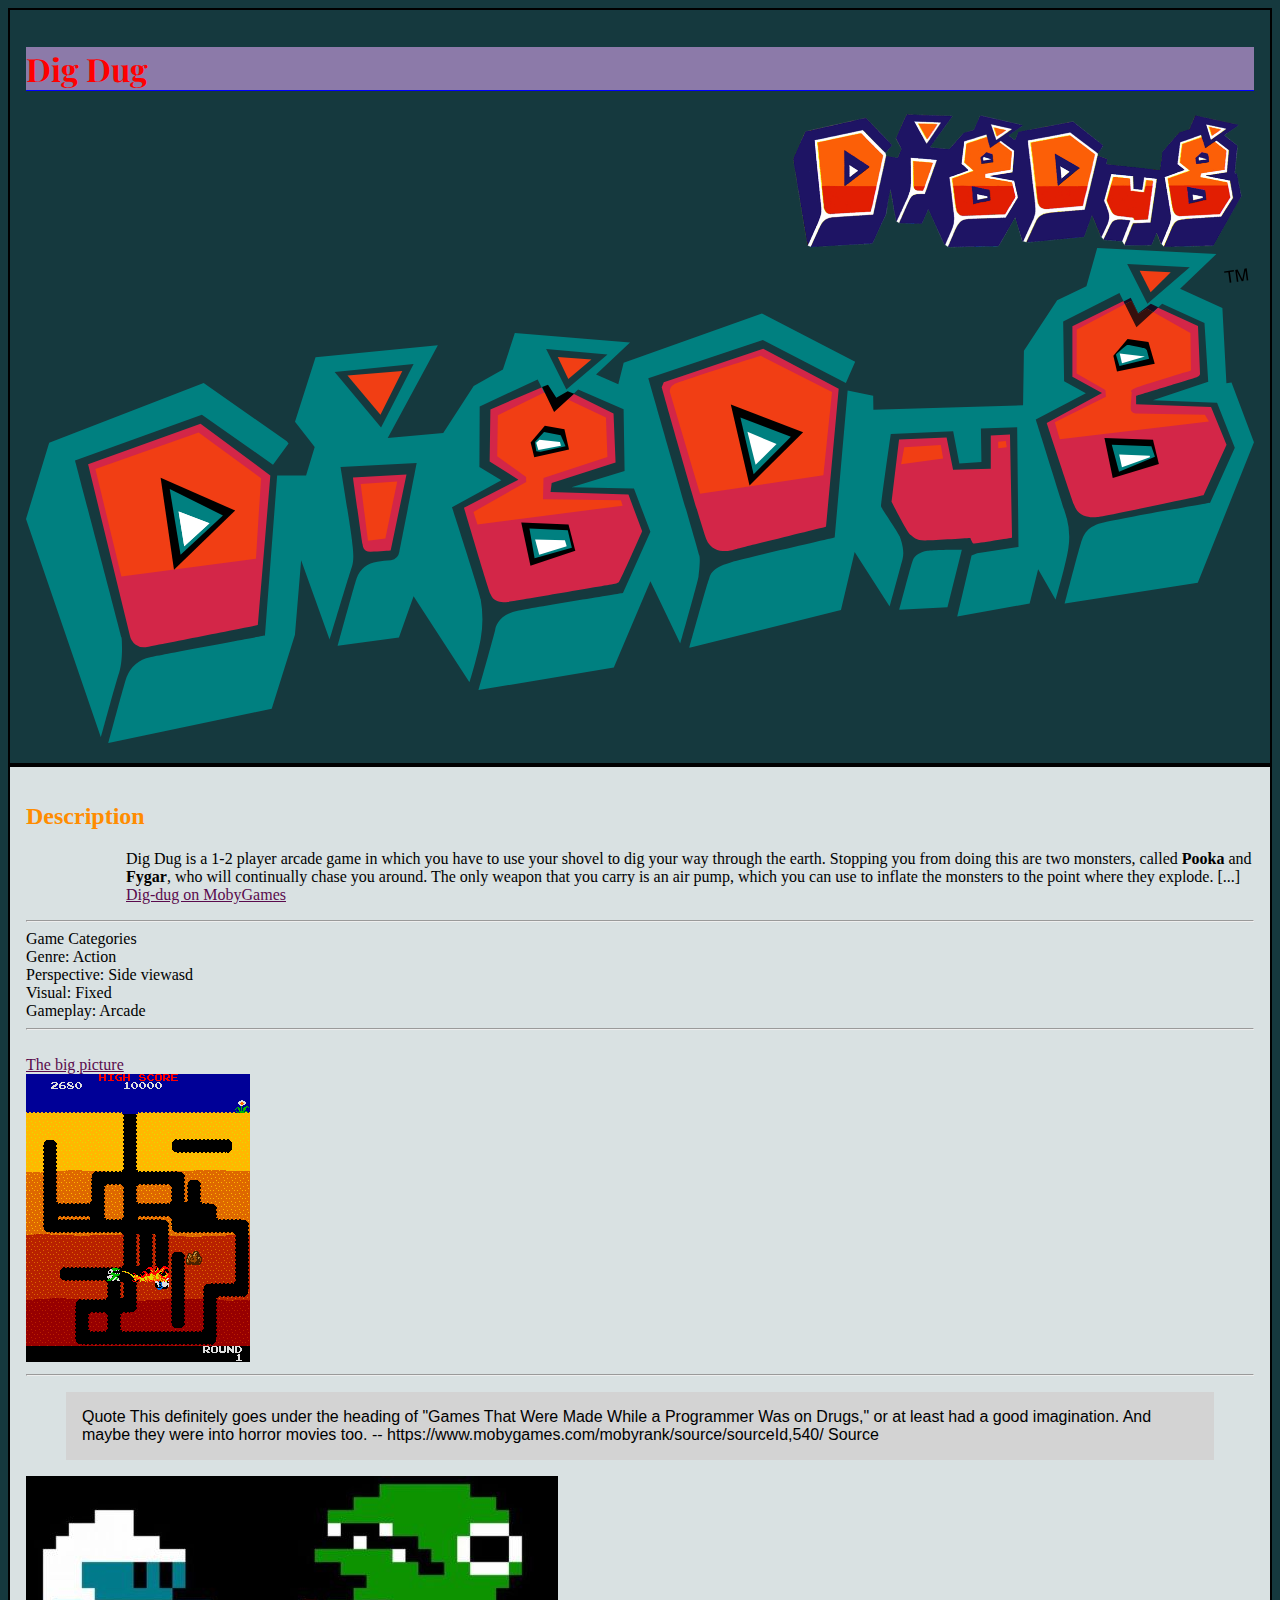
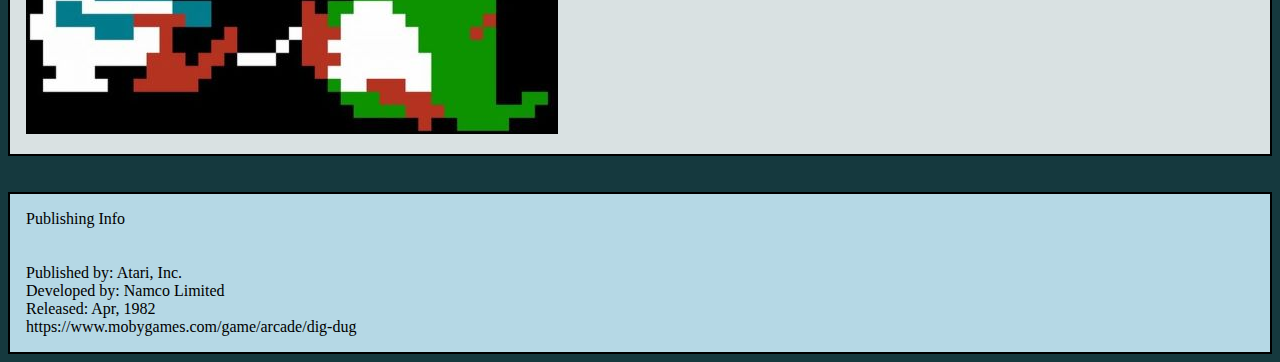
<file: game/index.html>
<!DOCTYPE html>
<html lang="en">



<head>
    <link rel="icon" type="image/png" href= "images/favicon-32x32.png" sizes="32x32">
    <link rel="icon" type="image/png" href="images/favicon-16x16.png" sizes="16x16">

    <link rel="preconnect" href="https://fonts.googleapis.com">
    <link rel="preconnect" href="https://fonts.gstatic.com" crossorigin>
    <link href="https://fonts.googleapis.com/css2?family=Playfair+Display:ital,wght@0,400..900;1,400..900&display=swap" rel="stylesheet">
    <title>BuiM Dig Dug</title>
    
    <style>
        /**{
            border: 1px solid gray;
            padding: 1rem;
        }*/
        h1 { 
            color:red;
            font-family: Playfair Display;
            border-bottom: 1px solid blue;
            background-color: #8C7AA9;
            }

        blockquote { 
            background-color: lightgray;
            padding: 1rem;
            font-family: Arial, sans-serif;
            }
            
        body {
            background-color: #15393e;
            }

        h2 {
            color: darkorange
            }

        p{
            margin-left: 100px;
            }
        
        footer{
            background-color: #b5d8e5;
            
        }
        a{
            color: #5A0B4D;
        }
        img.side {
            float:right; margin: 0 12px;
            padding: 1 rem;
        }
        main,header,footer{
            border: 2px solid black;
            
            margin: 0 auto;
            width: 80%vw;
            padding: 1rem;
        }
        main{
            background-color: #D9E1E2;
        }
        
    </style>
    
</head>
    



<body >
    
<header>
    <h1>Dig Dug</h1>
    <img src="images/dig-dug.png" alt="" width="450" height="135" class = "side">
    <img src = "images/dig-dug.svg" alt = "">
</header>   

<main>
<h2>Description</h2>

<p>Dig Dug is a 1-2 player arcade game in which you have to use your shovel to dig your way through the earth.
     Stopping you from doing this are two monsters,
     called <strong>Pooka</strong> and <strong>Fygar</strong>, 
     who will continually chase you around. 
     The only weapon that you carry is an air pump, which you can use to inflate the monsters to the point where they explode. [...]

     <br>
     <a href = "https://www.mobygames.com/game/139/dig-dug/">Dig-dug on MobyGames</a>

    
</p>

<hr>
Game Categories

<br>Genre: Action
<br>Perspective: Side viewasd
<br>Visual: Fixed
<br>Gameplay: Arcade



<hr>
<br>
     <a href = "big/pic1.html">The big picture</a>
     <br>
<img src="images/dig-dug-burnt.png" alt="dig-dug poster" >
<hr>

<blockquote>
Quote

	This definitely goes under the heading of "Games That Were Made While a Programmer Was on Drugs," or at least had a good imagination. And maybe they were into horror movies too.
		-- https://www.mobygames.com/mobyrank/source/sourceId,540/


Source
</blockquote>

<img src="images/fygar_inflate.jpg" alt="" >
</main>

<br><br>
<footer>
    
Publishing Info
<br><br>
<br>Published by: Atari, Inc.
<br>Developed by: Namco Limited
<br>Released: Apr, 1982
<br>https://www.mobygames.com/game/arcade/dig-dug

</footer>
</body>

</html>
</file>
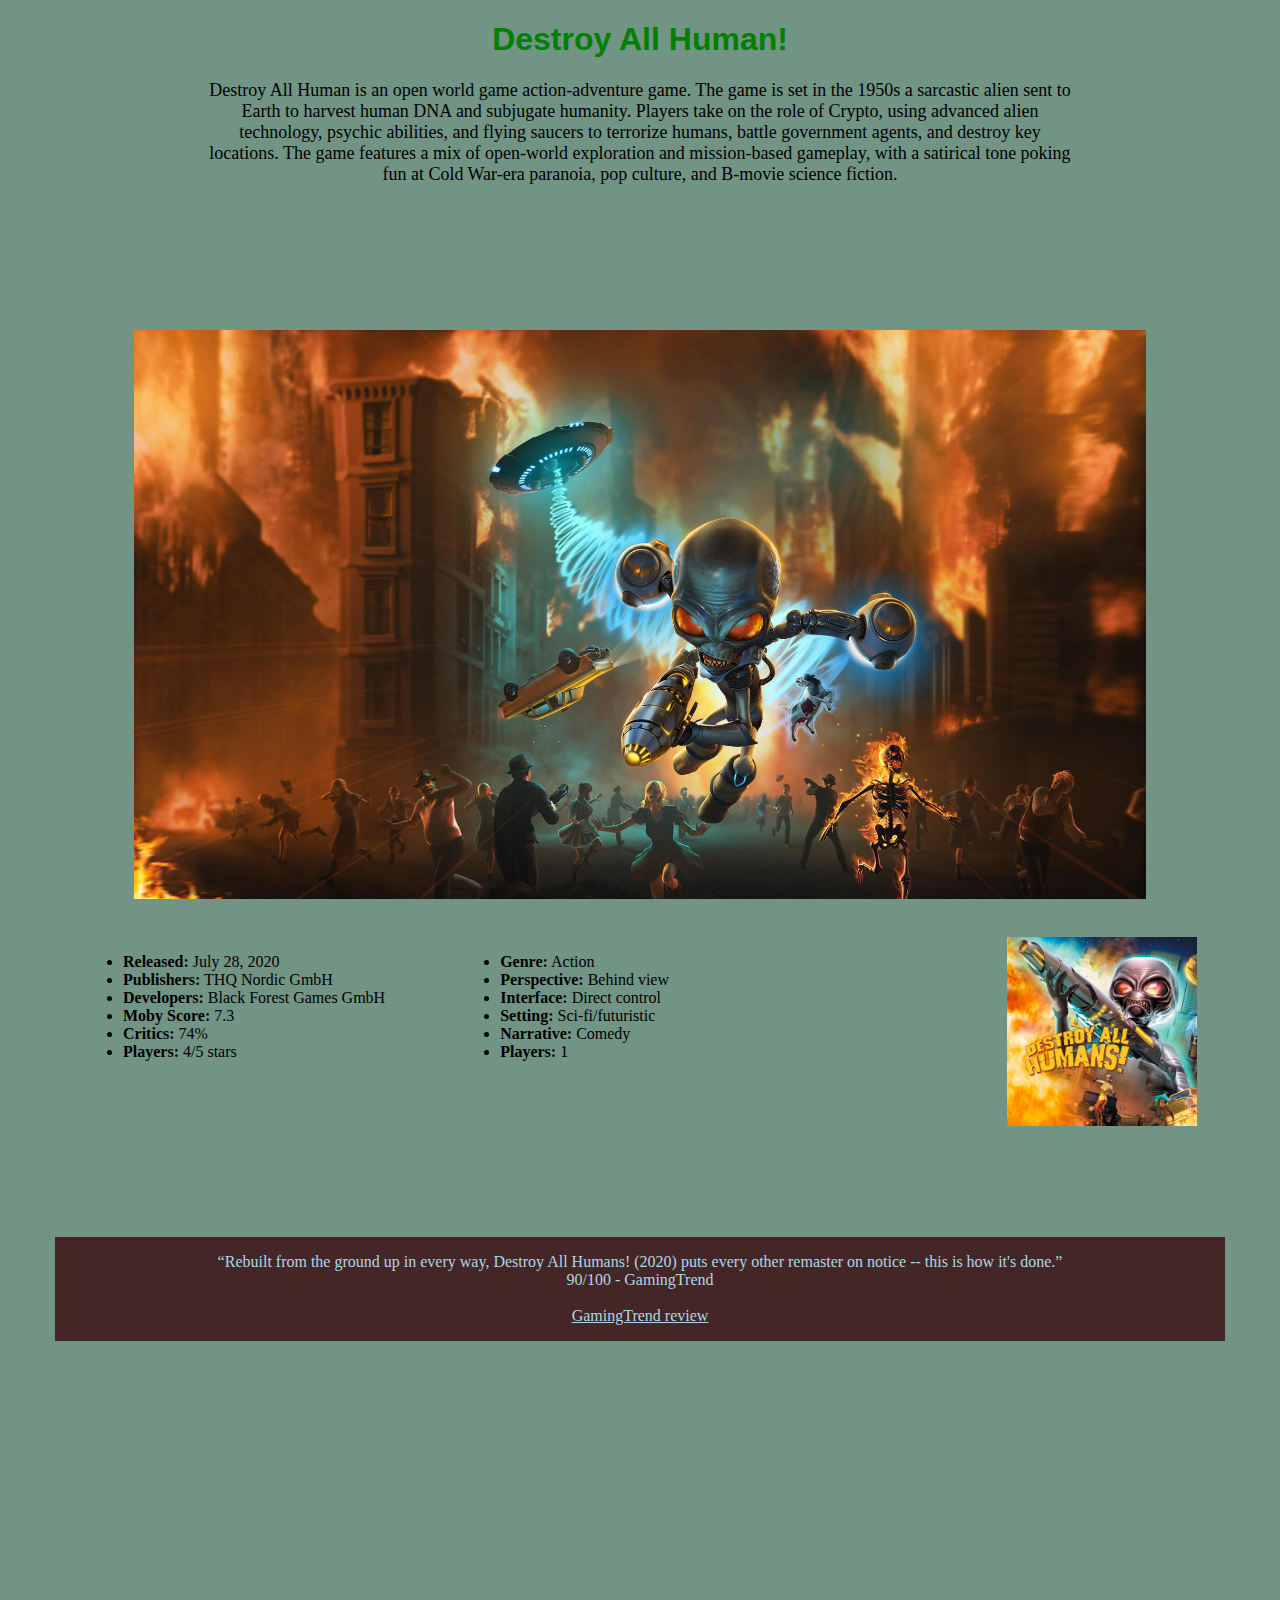
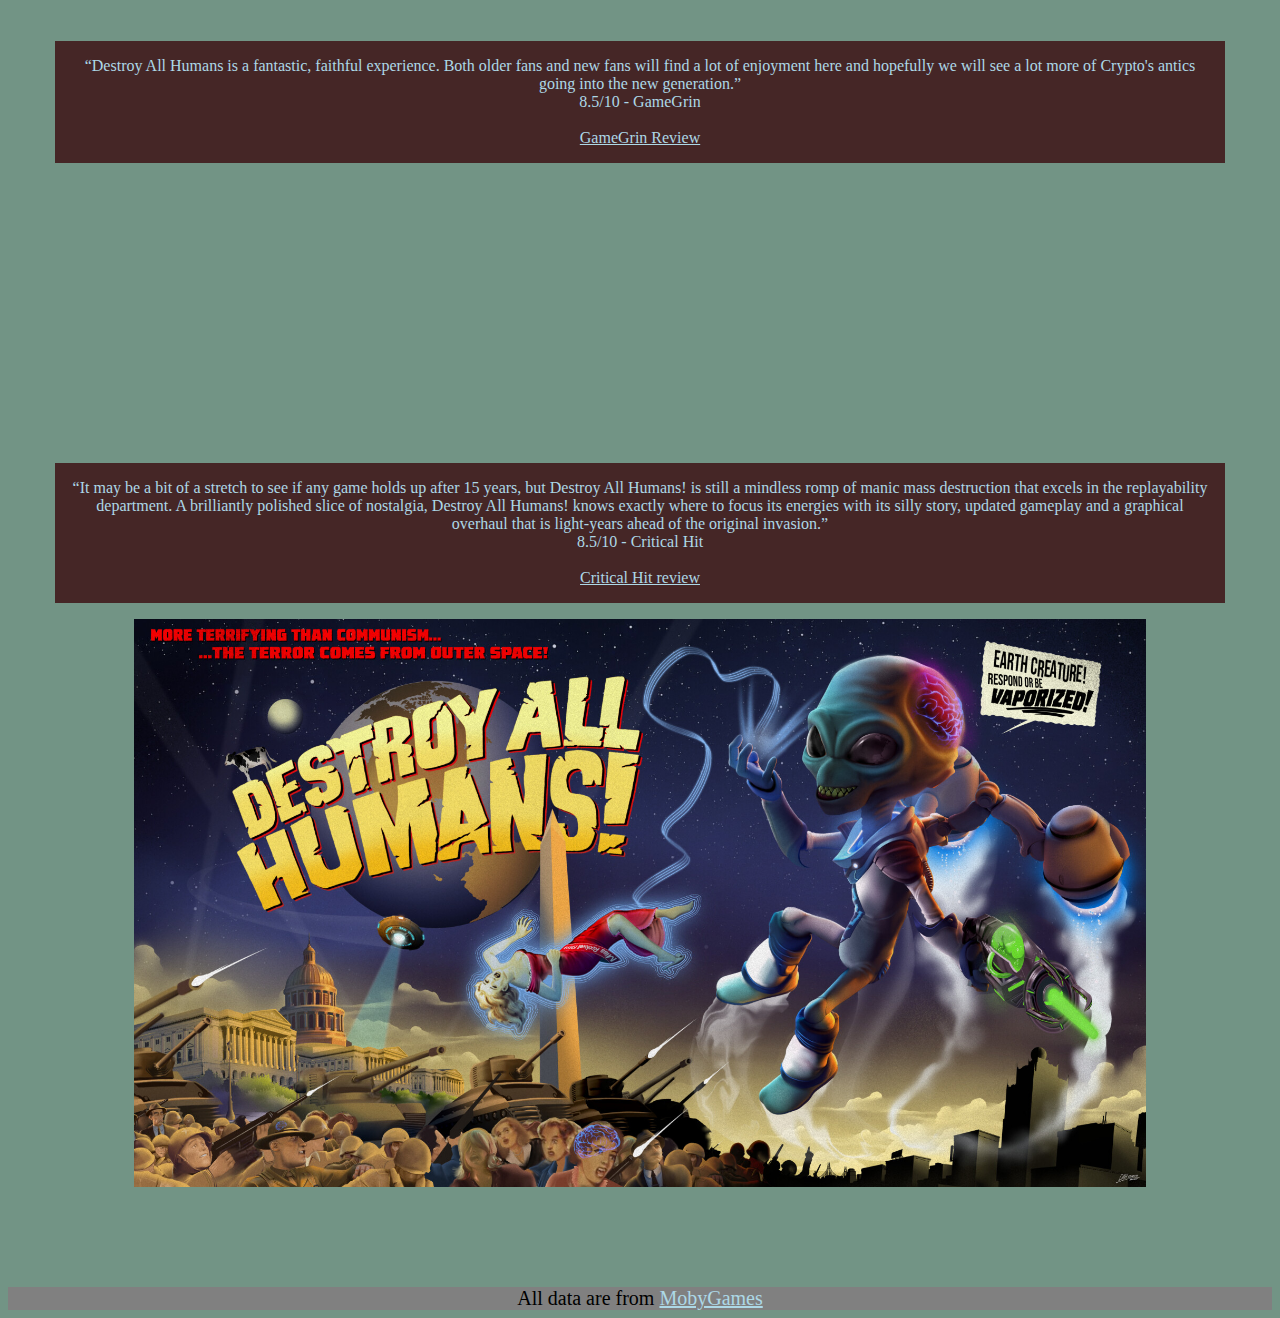
<file: basic_game_page/basic_game_page.html>
<!DOCTYPE html>
<html lang="en">
    <head>
        <title>
            BuiM Basic Game Page
        </title>
        <style>
            h1 { 
                color: green;
                font-family: sans-serif;
                text-align: center;
                }

            .rightPic{
                float: right;
                width: 15%;
                height: 15%;
                margin-right: 75px;
            }
            .poster{
                /*I learn the display from W3schools*/
                display: block;
                margin-bottom: 20px;
                margin-left: auto;
                margin-right: auto;
                width: 80%;
                height: 80%;
            }
            .lastPoster{
                display: block; 
                margin-left: auto;
                margin-right: auto;
                width: 80%;
                height: 80%

            }
            .description{
                font-size: 18px;
                margin-left: 200px;
                margin-right: 200px;
                min-height: 250px;
                text-align: center;
                margin-bottom: 0px;
            }
            body{
                background-color:#729485;
            }
            .info{
                margin-left: 75px;
                float:left;
            }
            .categories{
                float: left;
                margin-left: 75px;
            }
            blockquote{
                /*This is used to clear the float (learn from W3schools)*/
                clear:both;
                margin-top: 300px;
                color:lightblue;
                background-color: rgb(69, 38, 38);
                padding: 1rem;
                width: 90%;
                text-align: center;
                margin-left: auto;
                margin-right: auto;
            }
            hr{
                clear:both;
            }
            
            a{
                color: lightblue;
            }
            footer{
                background-color: gray;
                margin-top: 100px;
                text-align: center;
                margin-left: auto;
                margin-right: auto;
                font-size: 20px;
            }
            
            
        </style>
        
    </head>

    <body>
        <main>
        <h1>
        Destroy All Human!
        </h1>

        <p class = "description">Destroy All Human is an open world game action-adventure game. The game is set in the 1950s a sarcastic alien sent to Earth 
        to harvest human DNA and subjugate humanity. 
        Players take on the role of Crypto, using advanced alien technology, psychic abilities, 
        and flying saucers to terrorize humans, battle government agents, and destroy key locations.
        The game features a mix of open-world exploration and mission-based gameplay, with a satirical tone poking 
        fun at Cold War-era paranoia, pop culture, and B-movie science fiction.</p>

        <img src = "images/header.jpg" alt="official poster of Destroy All Human" class = "poster">

        <br>
        
        <img src = "images/playstationDAH.png" alt = "Destroy All Humans on Playstation" class = "rightPic">

        <ul class = "info">
            <li><strong>Released:</strong> July 28, 2020</li>
            <li><strong>Publishers:</strong> THQ Nordic GmbH</li>
            <li><strong>Developers:</strong> Black Forest Games GmbH</li>
            <li><strong>Moby Score:</strong> 7.3</li>
            <li><strong>Critics:</strong> 74%</li>
            <li><strong>Players:</strong> 4/5 stars</li>
        </ul>

        
        <ul class = "categories">
            <li><strong>Genre:</strong> Action</li>
            <li><strong>Perspective:</strong> Behind view</li>
            <li><strong>Interface:</strong> Direct control</li>
            <li><strong>Setting:</strong> Sci-fi/futuristic</li>
            <li><strong>Narrative:</strong> Comedy</li>
            <li><strong>Players:</strong> 1</li>
        </ul>

        <blockquote>
            “Rebuilt from the ground up in every way, Destroy All Humans! (2020) puts every other remaster on notice -- 
            this is how it's done.” <br>
            90/100 - GamingTrend
            <br> 
            <br>
            <a href= "https://gamingtrend.com/feature/reviews/i-think-this-calls-for-the-jumbo-probe-destroy-all-humans-2020-review">GamingTrend review</a>
        </blockquote>
        
        <blockquote>
            “Destroy All Humans is a fantastic, faithful experience. Both older fans and new fans will find a lot of enjoyment 
            here and hopefully we will see a lot more of Crypto's antics going into the new generation.” <br>
            8.5/10 - GameGrin<br>
            <br>
            <a href = "https://www.gamegrin.com/reviews/destroy-all-humans-review">GameGrin Review</a>

        </blockquote>
        
        <blockquote>
            “It may be a bit of a stretch to see if any game holds up after 15 years, but Destroy All Humans!
             is still a mindless romp of manic mass destruction that excels in the replayability department. 
             A brilliantly polished slice of nostalgia, Destroy All Humans! knows exactly where to focus its energies with its silly story,
              updated gameplay and a graphical overhaul that is light-years ahead of the original invasion.” <br>
            8.5/10 - Critical Hit
            <br><br>
            <a href = "https://www.criticalhit.net/gaming/destroy-all-humans-review-invader-sim/">Critical Hit review</a>
        </blockquote>
        

        <img src = "images/poster2.jpg" alt = "" class = "lastPoster">
        
        </main>
        <footer>
            All data are from  <a href = "https://www.mobygames.com/game/146929/destroy-all-humans/">MobyGames</a>
        </footer>
    </body>
</html>
</file>
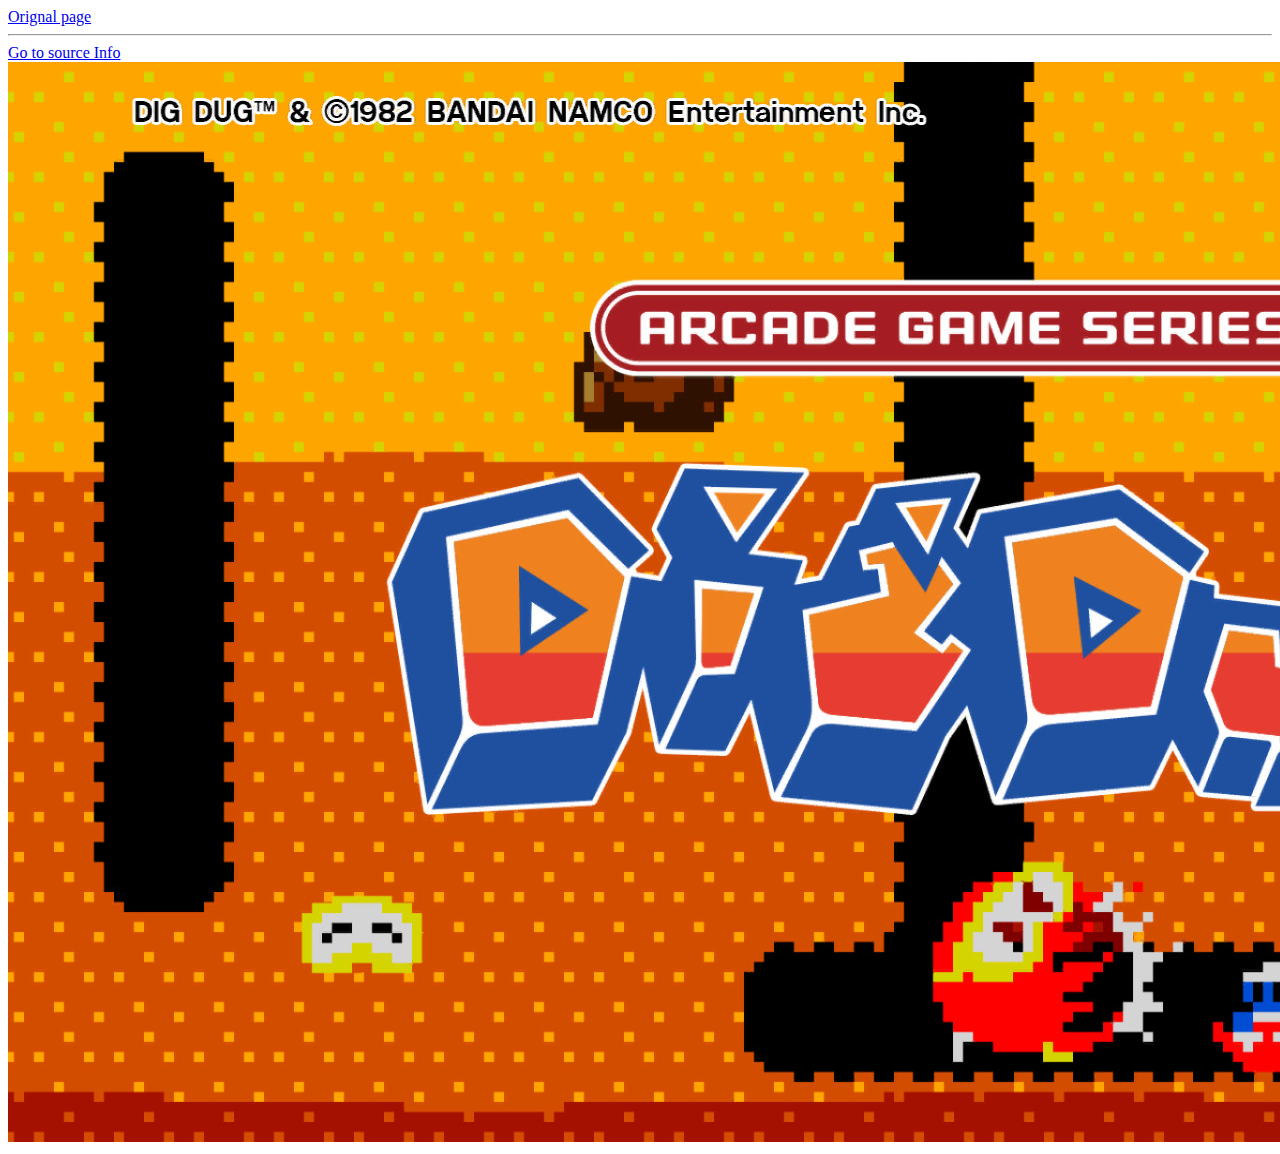
<file: game/big/pic1.html>
<!DOCTYPE html>
<html lang="en">
    <head>
        <title>Pic1</title>
    </head>

    <body>
        <a href = "../index.html">Orignal page</a>
        <hr>
        <a href = "../index.html#sourceInfoWrapper">Go to source Info</a>
        <img src="../images/big_dig_dug.jpg" alt="big dig-dug poster">
    </body>
</html>
</file>
